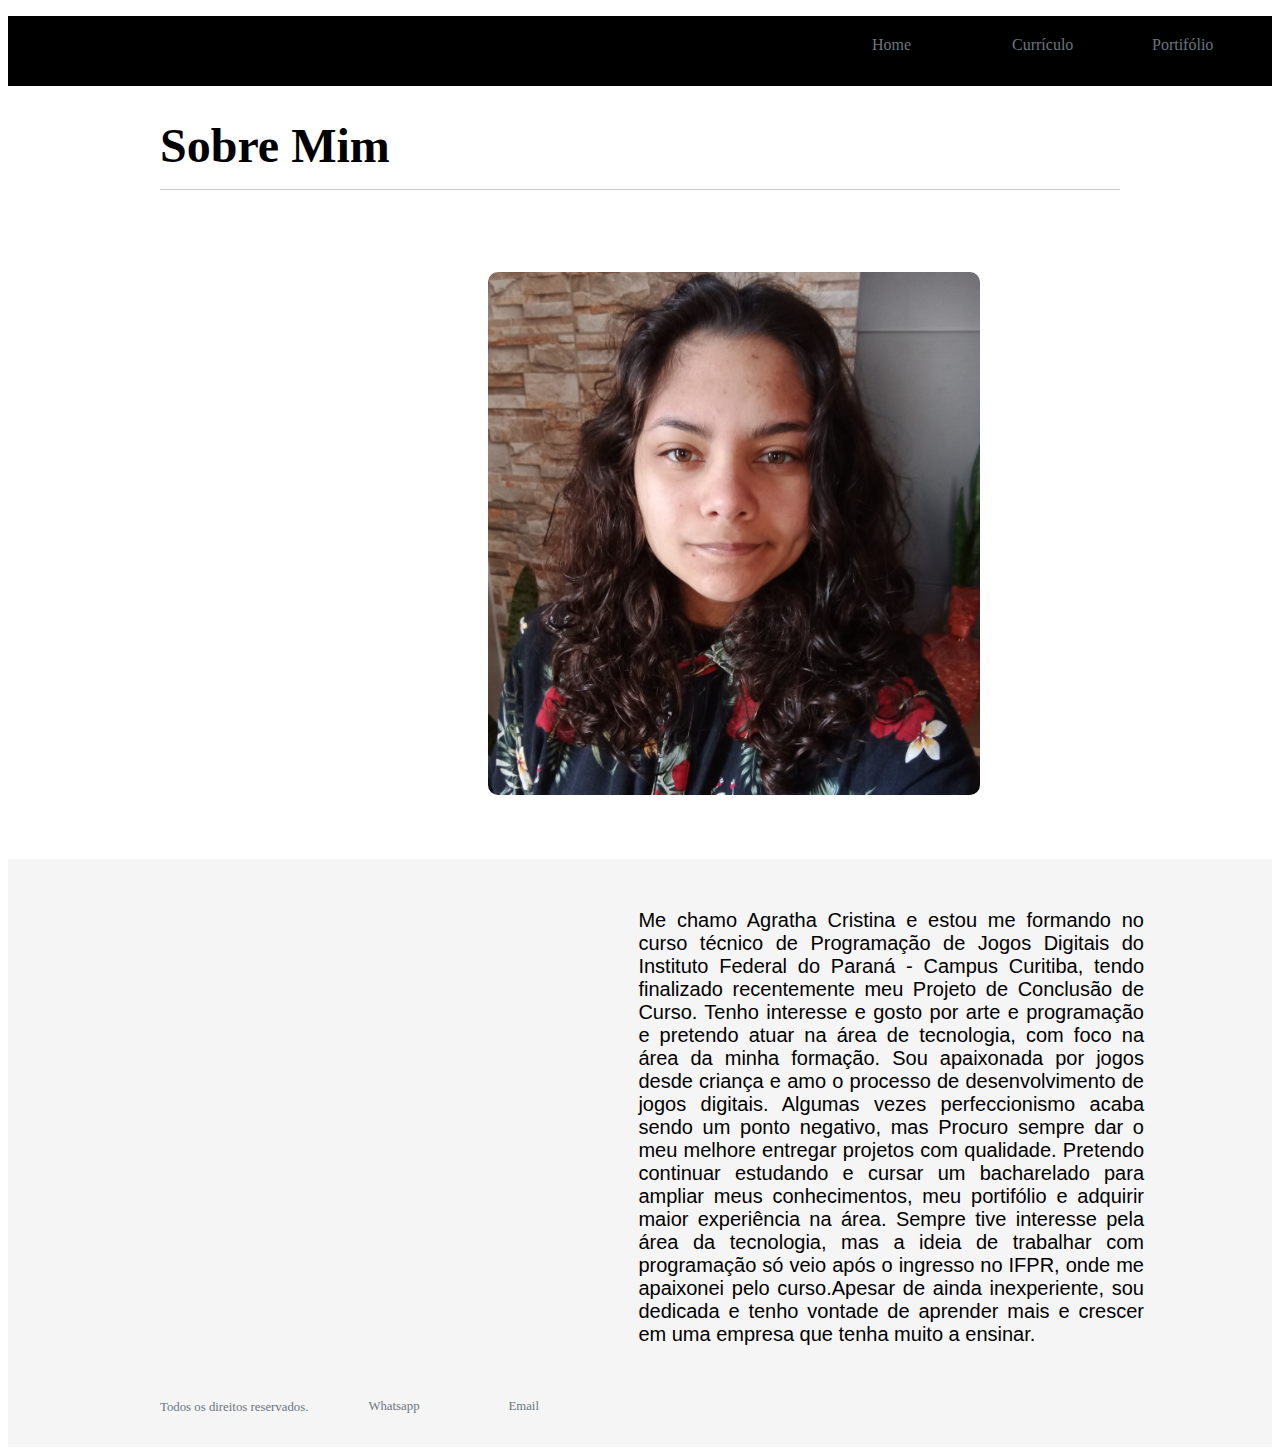
<file: index.html>
<!DOCTYPE html>
<html lang = "Português" dir = "ltr">

    <head>

		<title> Agratha Cristina - Home Page </title>
		<meta charset = "utf-8">
		<link rel ="stylesheet" href ="css/formato.CSS">

    </head>

    <body>

		<header>

			<nav class = "menu">
				<ul>
					<li> <a href = "index.html" > Home </a> </li>
					<li> <a href = "curriculo.html" > Currículo </a> </li>
					<li> <a href = "portifolio.html" > Portifólio </a> </li>
				</ul>
			</nav>
	
		</header>

		<section class = "container">
			<main class = "title">

				<div> <h1> Sobre Mim </h1> </div>
				
			</main>
		</section>

        <section class = "home">

            <img src="img/foto.jpg" alt= "Agratha Cristina" style="width:492px;height:523px;">

			<p> Me chamo Agratha Cristina e estou me formando no curso técnico de Programação de Jogos Digitais
				do Instituto Federal do Paraná - Campus Curitiba, tendo finalizado recentemente meu 
				Projeto de Conclusão de Curso. Tenho interesse e gosto por arte e programação e pretendo atuar na área 
				de tecnologia, com foco na área da minha formação. Sou apaixonada por jogos desde criança e amo o
				processo de desenvolvimento de jogos digitais. Algumas vezes perfeccionismo acaba sendo um ponto negativo, 
				mas Procuro sempre dar o meu melhore entregar projetos com qualidade.
				Pretendo continuar estudando e cursar um bacharelado
				para ampliar meus conhecimentos, meu portifólio e adquirir maior experiência na área. Sempre tive interesse 
				pela área da tecnologia, mas a ideia de trabalhar com programação só veio após o ingresso no IFPR, 
				onde me apaixonei pelo curso.Apesar de ainda inexperiente, sou dedicada e tenho vontade de aprender 
				mais e crescer em uma empresa que tenha muito a ensinar.
			</p>

        </section>

        <footer>
			<div class = "container">
				<section class="direitos">
					<p> Todos os direitos reservados. </p>
				</section>

				<nav class = "menu"> 

					<ul> 
						<li> <a href = "whatsapp.html"> Whatsapp </a></li>
						<li> <a href = "email.html"> Email </a></li>
					</ul>
				</nav>
			</div>
		</footer>

    </body>

</html>
</file>
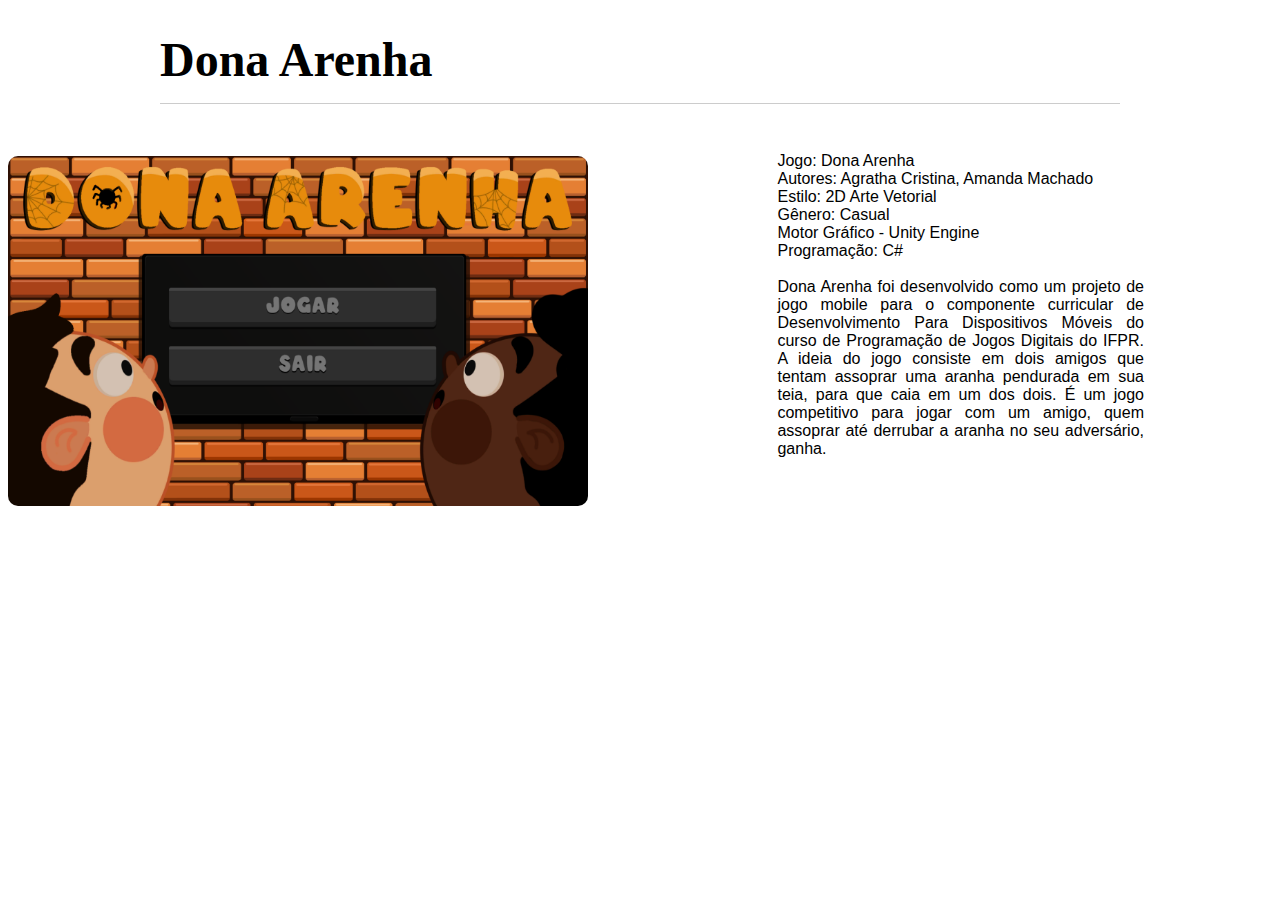
<file: arenha.html>
<!DOCTYPE html>
<html lang = "Português" dir = "ltr">

    <head>

		<title> Agratha Cristina - Jogos </title>
		<meta charset = "utf-8">
		<link rel ="stylesheet" href ="css/formato.CSS">

    </head>

    <body>

		<section class = "container">
			<main class = "title">

				<div> <h1> Dona Arenha </h1> </div>
				
			</main>
		</section>

        <section class = "pop">

            <img src="img/arenha.png" alt= "Agratha Cristina" style="width:580px;height:350px;">

			<p> Jogo: Dona Arenha <br>
				Autores: Agratha Cristina, Amanda Machado <br>
				Estilo: 2D Arte Vetorial <br>
				Gênero: Casual <br>
				Motor Gráfico - Unity Engine <br>
				Programação: C# <br>
				<br>
				Dona Arenha foi desenvolvido como um projeto de jogo mobile para o componente
				curricular de Desenvolvimento Para Dispositivos Móveis do curso de Programação de 
				Jogos Digitais do IFPR. A ideia do jogo consiste em dois amigos que tentam assoprar 
				uma aranha pendurada em sua teia, para que caia em um dos dois. É um jogo competitivo 
				para jogar com um amigo, quem assoprar até derrubar a aranha no seu adversário, ganha.
			</p>

        </section>
    </body>

</html>
</file>
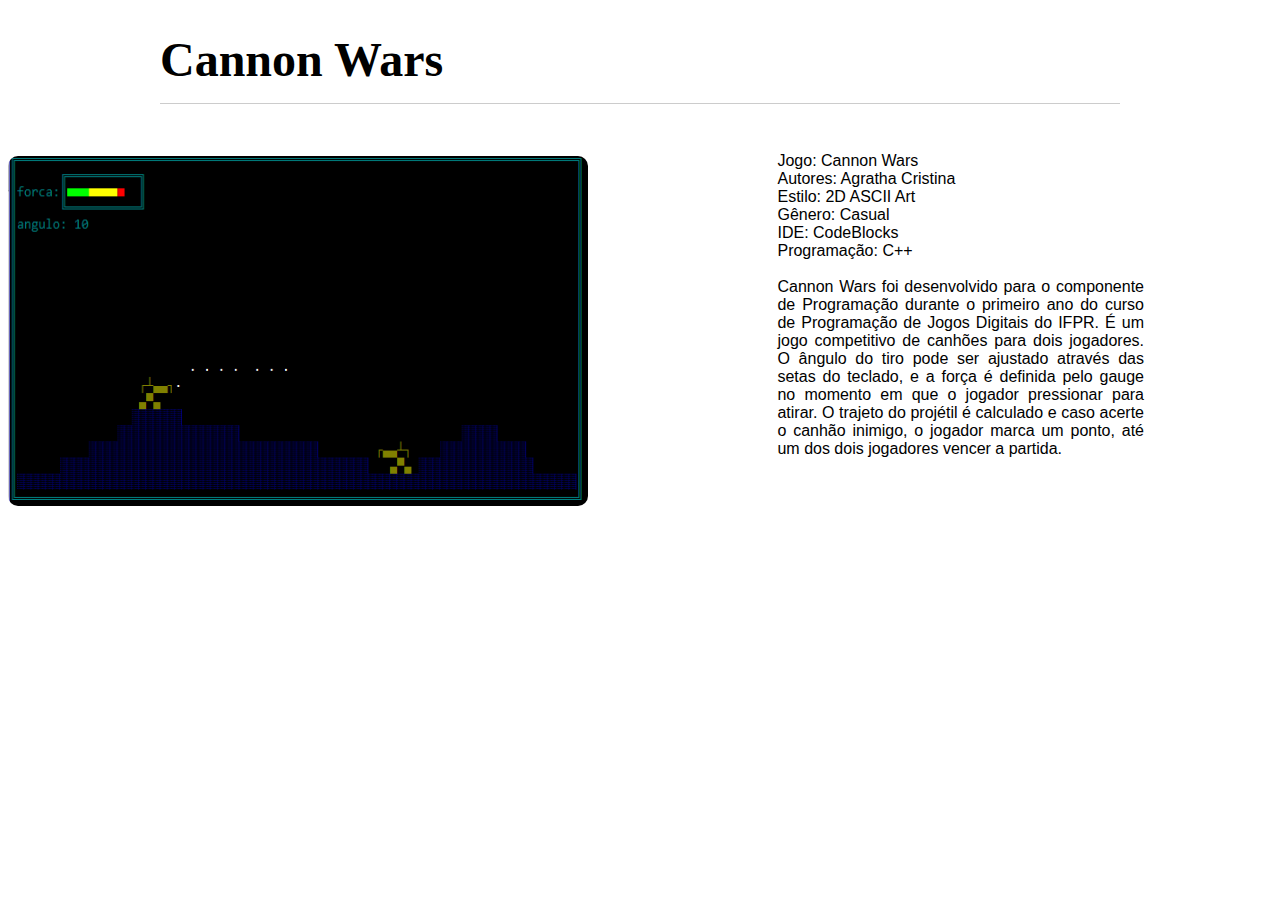
<file: canon.html>
<!DOCTYPE html>
<html lang = "Português" dir = "ltr">

    <head>

		<title> Agratha Cristina - Jogos </title>
		<meta charset = "utf-8">
		<link rel ="stylesheet" href ="css/formato.CSS">

    </head>

    <body>
		<section class = "container">
			<main class = "title">

				<div> <h1> Cannon Wars </h1> </div>
				
			</main>
		</section>

        <section class = "pop">

            <img src="img/canhao.png" alt= "Agratha Cristina" style="width:580px;height:350px;">

			<p> Jogo: Cannon Wars <br>
				Autores: Agratha Cristina<br>
				Estilo: 2D ASCII Art<br>
				Gênero: Casual<br>
				IDE: CodeBlocks<br>
				Programação: C++ <br>
				<br>
				Cannon Wars foi desenvolvido para o componente de Programação durante o primeiro ano
				do curso de Programação de Jogos Digitais do IFPR. É um jogo competitivo de canhões 
				para dois jogadores. O ângulo do tiro pode ser ajustado através das setas do teclado,
				e a força é definida pelo gauge no momento em que o jogador pressionar para atirar.
				O trajeto do projétil é calculado e caso acerte o canhão inimigo, o jogador marca um ponto,
				até um dos dois jogadores vencer a partida.

			</p>

        </section>
    </body>

</html>
</file>
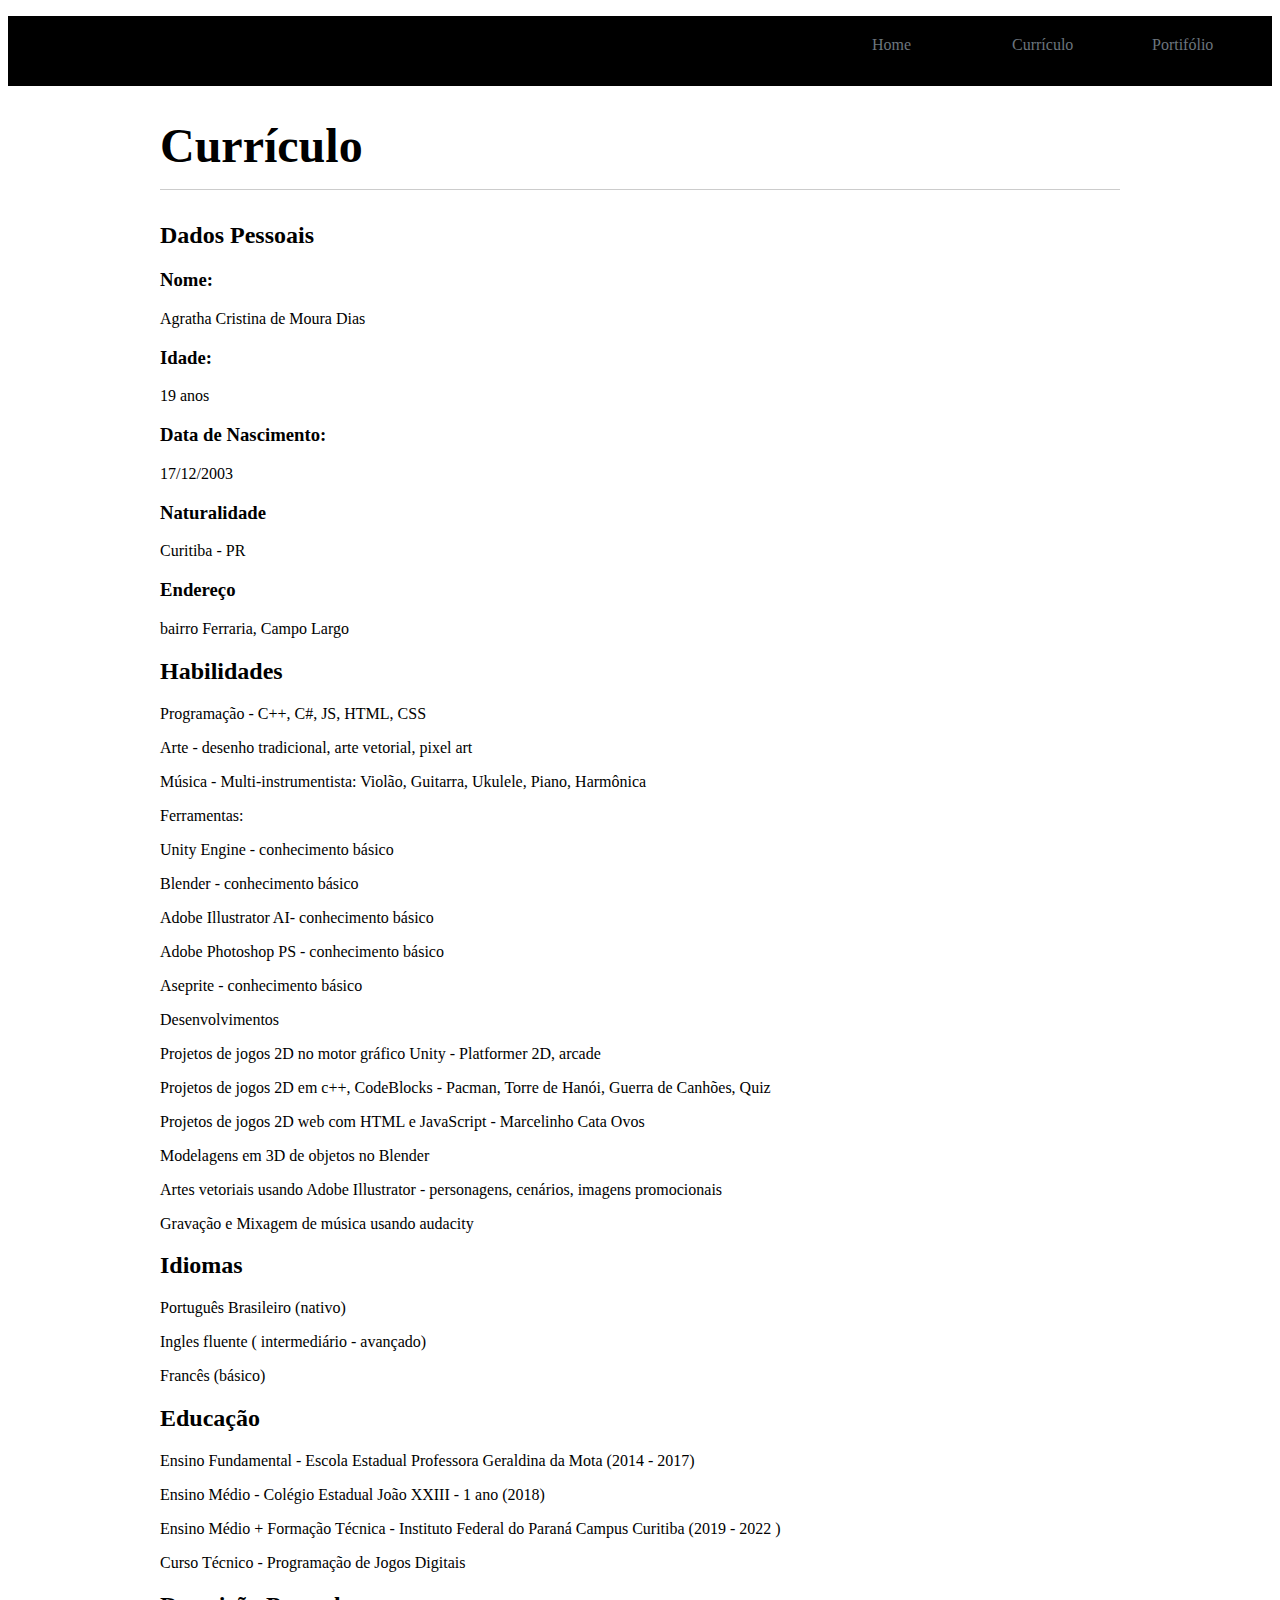
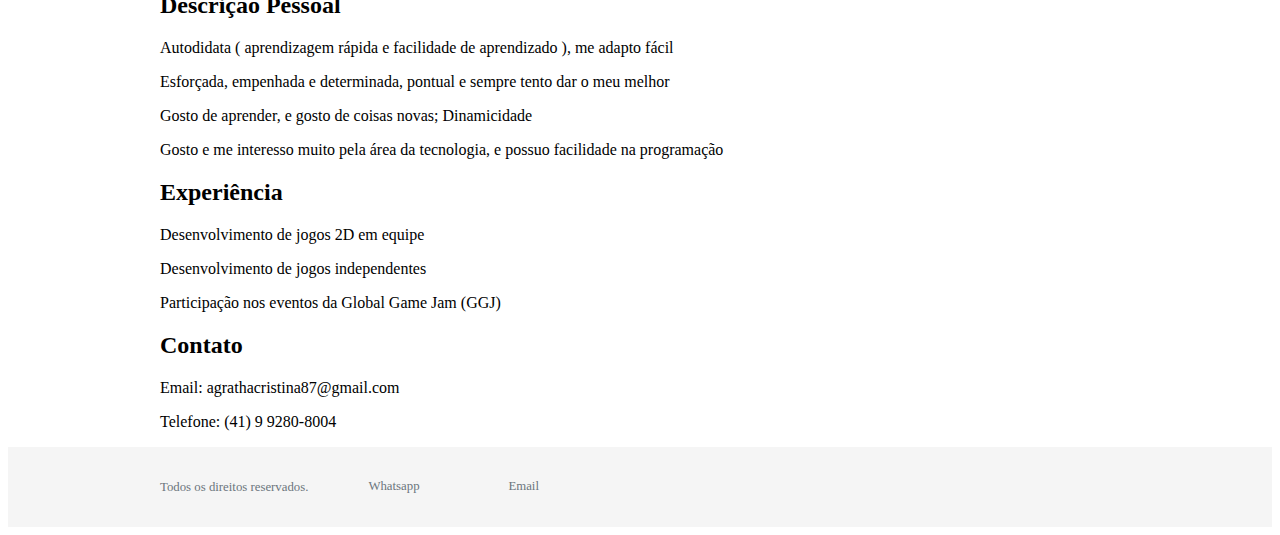
<file: curriculo.html>
<!DOCTYPE html>
<html lang = "Português" dir = "ltr">
	<head>

		<title> Agratha Cristina - Currículo </title>
		<meta charset = "utf-8">
		<link rel ="stylesheet" href ="css/formato.CSS">

	</head>

	<body>

		<header>

			<nav class = "menu">
				<ul>
					<li> <a href = "index.html" > Home </a> </li>
					<li> <a href = "curriculo.html" > Currículo </a> </li>
					<li> <a href = "portifolio.html" > Portifólio </a> </li>
				</ul>
			</nav>
	
		</header>

		<section class = "container">
			<main class = "title">

				<div> <h1> Currículo </h1> </div>
				

			<h2> Dados Pessoais </h2>

			<h3> Nome: </h3> 
			<p> Agratha Cristina de Moura Dias </p>
			<h3> Idade: </h3>
			<p> 19 anos </p>
			<h3> Data de Nascimento: </h3>
			<p> 17/12/2003 </p>
			<h3> Naturalidade </h3>
			<p> Curitiba - PR </p>
			<h3> Endereço </h3>
			<p> bairro Ferraria, Campo Largo </p>

			<h2> Habilidades </h2>

			<p> Programação - C++, C#, JS, HTML, CSS </p>
			<p> Arte - desenho tradicional, arte vetorial, pixel art </p>
			<p> Música - Multi-instrumentista: Violão, Guitarra, Ukulele, Piano, Harmônica </p>

			<p> Ferramentas: </p>
			<p> Unity Engine - conhecimento básico </p>
			<p> Blender - conhecimento básico </p>
			<p> Adobe Illustrator AI- conhecimento básico </p>
			<p> Adobe Photoshop PS - conhecimento básico </p>
			<p> Aseprite - conhecimento básico </p>

			<p> Desenvolvimentos </p>

			<p> Projetos de jogos 2D no motor gráfico Unity - Platformer 2D, arcade </p>
			<p> Projetos de jogos 2D em c++, CodeBlocks - Pacman, Torre de Hanói, Guerra de Canhões, Quiz </p>
			<p> Projetos de jogos 2D web com HTML e JavaScript - Marcelinho Cata Ovos </p>
			<p> Modelagens em 3D de objetos no Blender </p>
			<p> Artes vetoriais usando Adobe Illustrator - personagens, cenários, imagens promocionais </p>
			<p> Gravação e Mixagem de música usando audacity </p> 

			<h2> Idiomas </h2>

			<p> Português Brasileiro (nativo) </p>
			<p> Ingles fluente ( intermediário - avançado)
			<p> Francês (básico) </p>

			<h2> Educação </h2> 

			<p> Ensino Fundamental - Escola Estadual Professora Geraldina da Mota (2014 - 2017) </p>
			<p> Ensino Médio - Colégio Estadual João XXIII - 1 ano  (2018) </p>
			<p> Ensino Médio + Formação Técnica - Instituto Federal do Paraná Campus Curitiba (2019 - 2022 ) </p>
			<p> Curso Técnico - Programação de Jogos Digitais </p>

			<h2> Descrição Pessoal</h2> 

			<p> Autodidata ( aprendizagem rápida e facilidade de aprendizado ),  me adapto fácil  </p>
			<p> Esforçada, empenhada e determinada, pontual e sempre tento dar o meu melhor </p>
			<p> Gosto de aprender, e gosto de coisas novas; Dinamicidade </p>
			<p> Gosto e me interesso muito pela área da tecnologia, e possuo facilidade na programação </p>
			

			<h2> Experiência </h2> 
			<p> Desenvolvimento de jogos 2D em equipe </p>
			<p> Desenvolvimento de jogos independentes </p>
			<p> Participação nos eventos da Global Game Jam (GGJ) </p>

			<h2> Contato </h2>

			<p> Email: agrathacristina87@gmail.com </p>
			<p> Telefone: (41) 9 9280-8004 </p>

			</main>
		</section>

		<footer>
			<div class = "container">
				<section class="direitos">
					<p> Todos os direitos reservados. </p>
				</section>

				<nav class = "menu"> 

					<ul> 
						<li> <a href = "whatsapp.html"> Whatsapp </a></li>
						<li> <a href = "email.html"> Email </a></li>
					</ul>
				</nav>
			</div>
		</footer>

	</body>

</html>
</file>
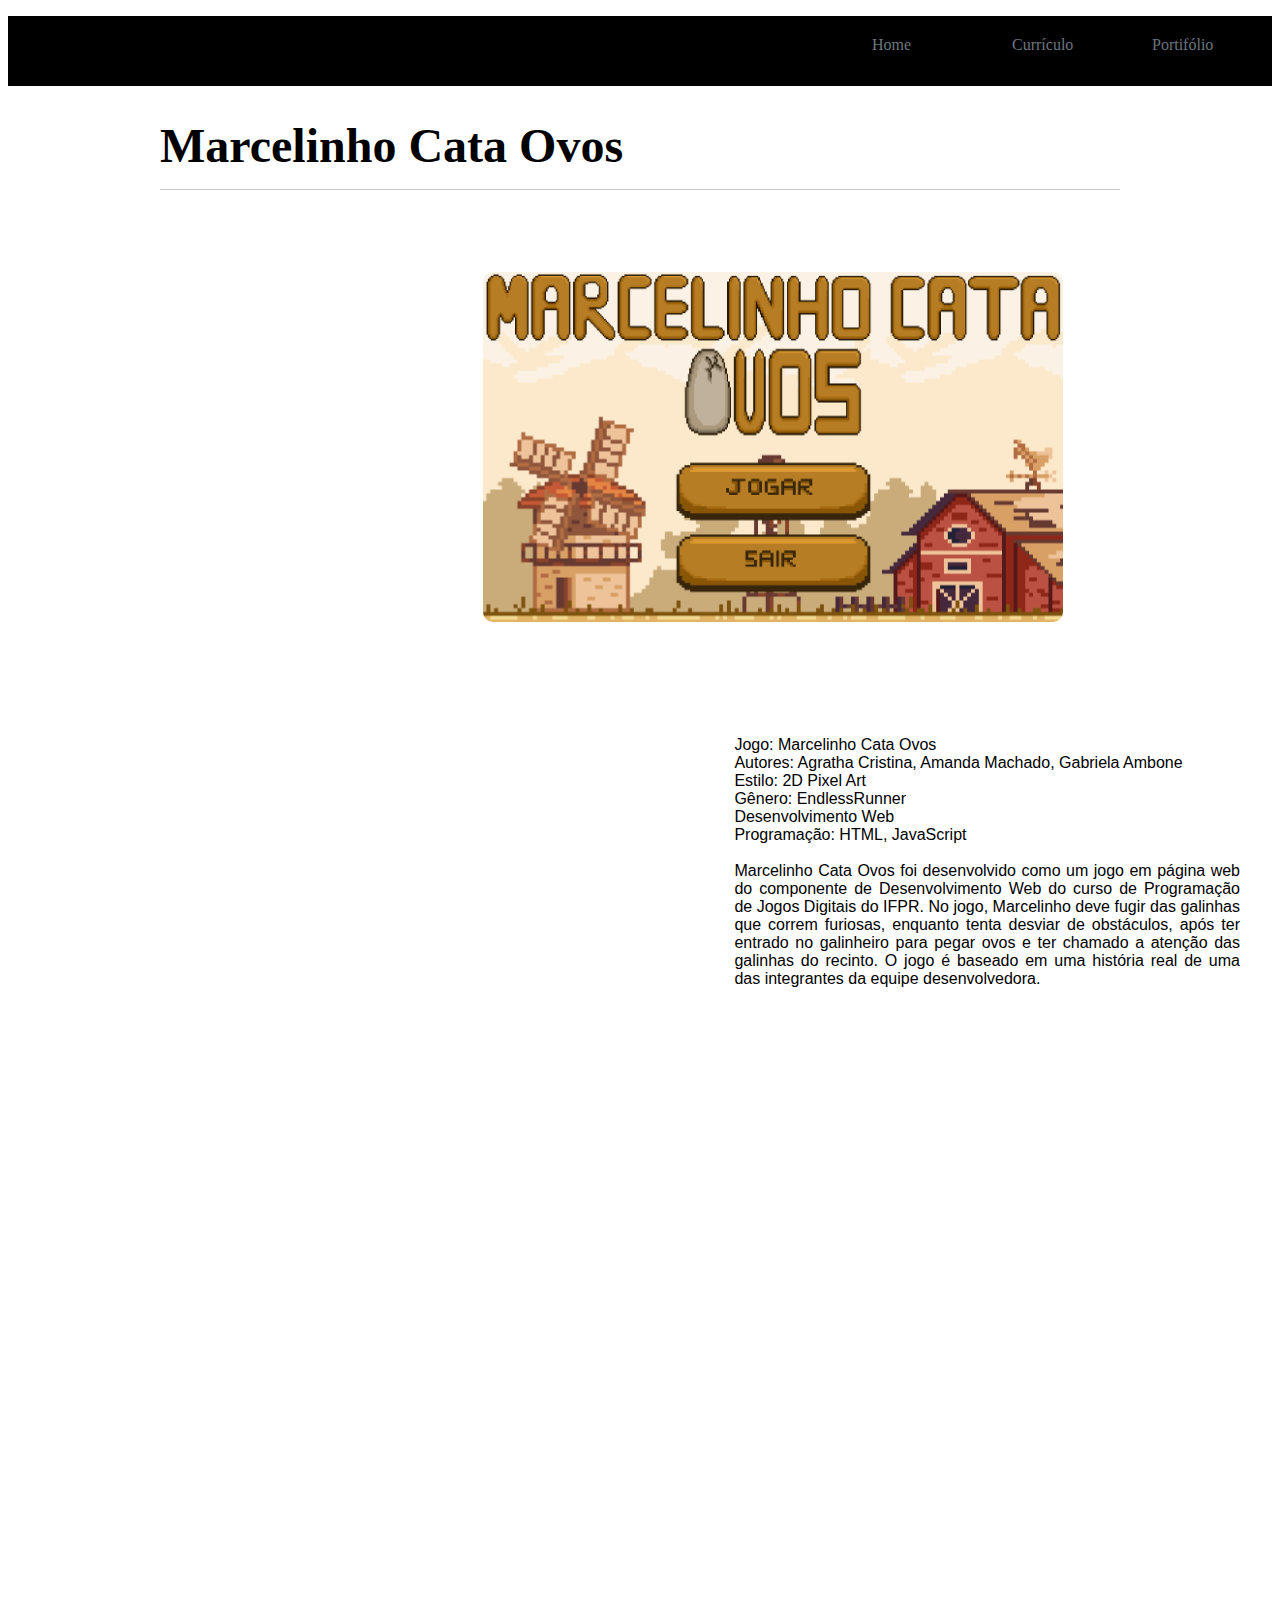
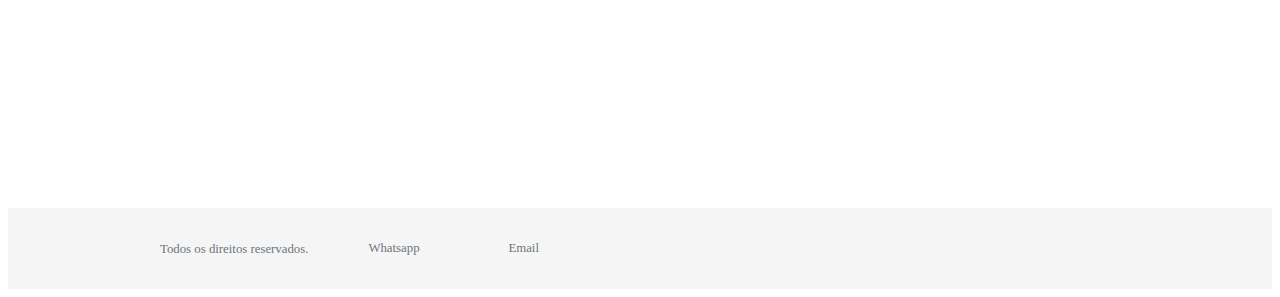
<file: marcelinho.html>
<!DOCTYPE html>
<html lang = "Português" dir = "ltr">

    <head>

		<title> Agratha Cristina - Jogos </title>
		<meta charset = "utf-8">
		<link rel ="stylesheet" href ="css/formato.CSS">

    </head>

    <body>

		<header>

			<nav class = "menu">
				<ul>
					<li> <a href = "index.html" > Home </a> </li>
					<li> <a href = "curriculo.html" > Currículo </a> </li>
					<li> <a href = "portifolio.html" > Portifólio </a> </li>
				</ul>
			</nav>
	
		</header>

		<section class = "container">
			<main class = "title">

				<div> <h1> Marcelinho Cata Ovos </h1> </div>
				
			</main>
		</section>

        <section class = "pop2">

            <img src="img/marcelinho.png" alt= "Agratha Cristina" style="width:580px;height:350px;">

			<p> Jogo: Marcelinho Cata Ovos <br>
				Autores: Agratha Cristina, Amanda Machado, Gabriela Ambone <br>
				Estilo: 2D Pixel Art <br>
				Gênero: EndlessRunner <br>
				Desenvolvimento Web <br>
				Programação: HTML, JavaScript <br>
				<br>
				Marcelinho Cata Ovos foi desenvolvido como um jogo em página web do componente de 
				Desenvolvimento Web do curso de Programação de Jogos Digitais do IFPR. No jogo,
				Marcelinho deve fugir das galinhas que correm furiosas, enquanto tenta desviar de
				obstáculos, após ter entrado no galinheiro para pegar ovos e ter chamado a atenção
				das galinhas do recinto. O jogo é baseado em uma história real de uma das integrantes
				da equipe desenvolvedora.
			</p>

        </section>

		<section>
			<canvas id="canvas" width="1200" height="800"></canvas>
			<script src = "script/ClasseFazendinha.js" charset="UTF-8"></script>
			<script src = "script/FazendinhaJogo.js" charset="UTF-8"></script>
		</section>

		<footer>
			<div class = "container">
				<section class="direitos">
					<p> Todos os direitos reservados. </p>
				</section>

				<nav class = "menu"> 

					<ul> 
						<li> <a href = "whatsapp.html"> Whatsapp </a></li>
						<li> <a href = "email.html"> Email </a></li>
					</ul>
				</nav>
			</div>
		</footer>

    </body>

</html>
</file>
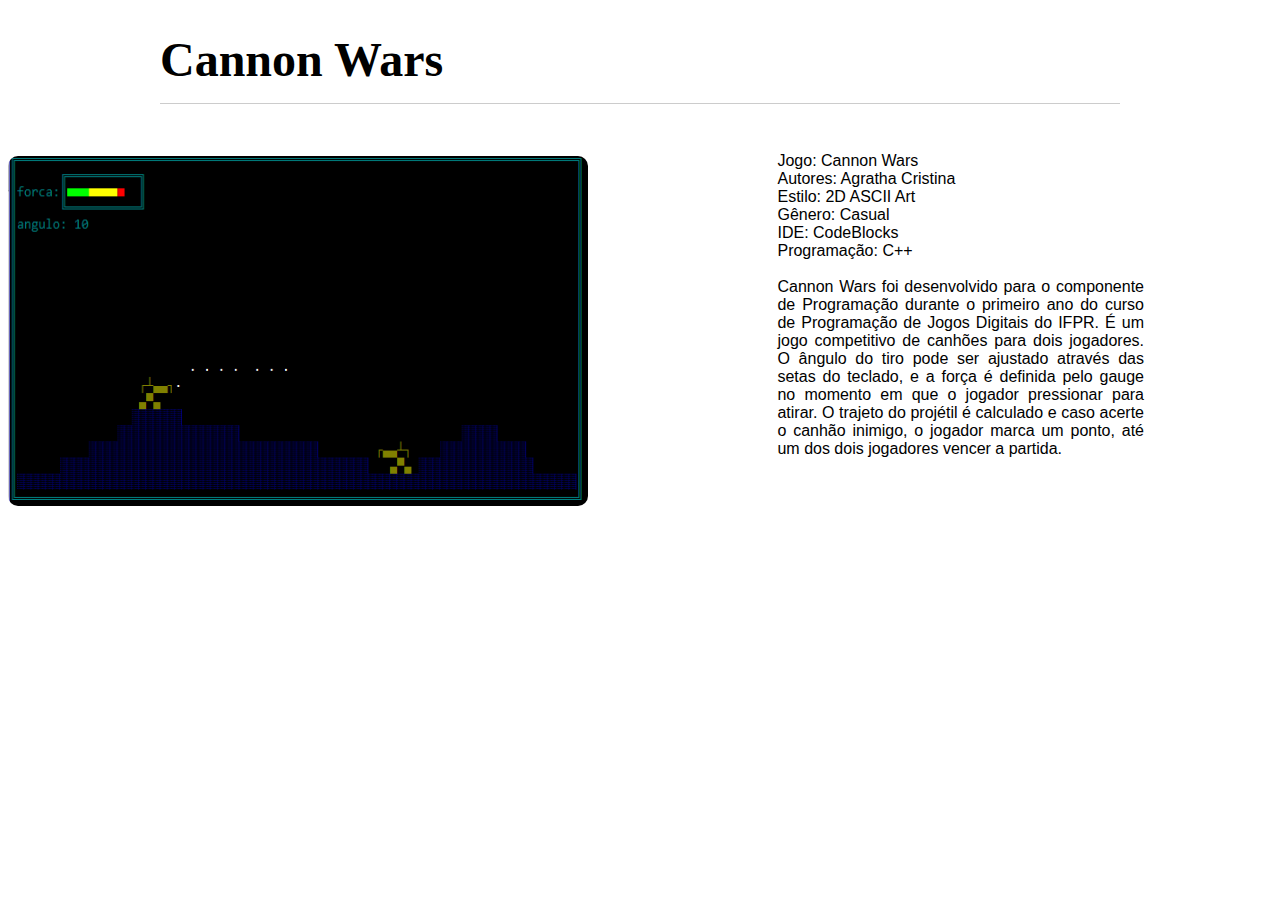
<file: pacman.html>
<!DOCTYPE html>
<html lang = "Português" dir = "ltr">

    <head>

		<title> Agratha Cristina - Jogos </title>
		<meta charset = "utf-8">
		<link rel ="stylesheet" href ="css/formato.CSS">

    </head>

    <body>

		<section class = "container">
			<main class = "title">

				<div> <h1> Cannon Wars </h1> </div>
				
			</main>
		</section>

        <section class = "pop">

            <img src="img/canhao.png" alt= "Agratha Cristina" style="width:580px;height:350px;">

			<p> Jogo: Cannon Wars <br>
				Autores: Agratha Cristina<br>
				Estilo: 2D ASCII Art<br>
				Gênero: Casual<br>
				IDE: CodeBlocks<br>
				Programação: C++ <br>
				<br>
				Cannon Wars foi desenvolvido para o componente de Programação durante o primeiro ano
				do curso de Programação de Jogos Digitais do IFPR. É um jogo competitivo de canhões 
				para dois jogadores. O ângulo do tiro pode ser ajustado através das setas do teclado,
				e a força é definida pelo gauge no momento em que o jogador pressionar para atirar.
				O trajeto do projétil é calculado e caso acerte o canhão inimigo, o jogador marca um ponto,
				até um dos dois jogadores vencer a partida.

			</p>

        </section>

    </body>

</html>
</file>
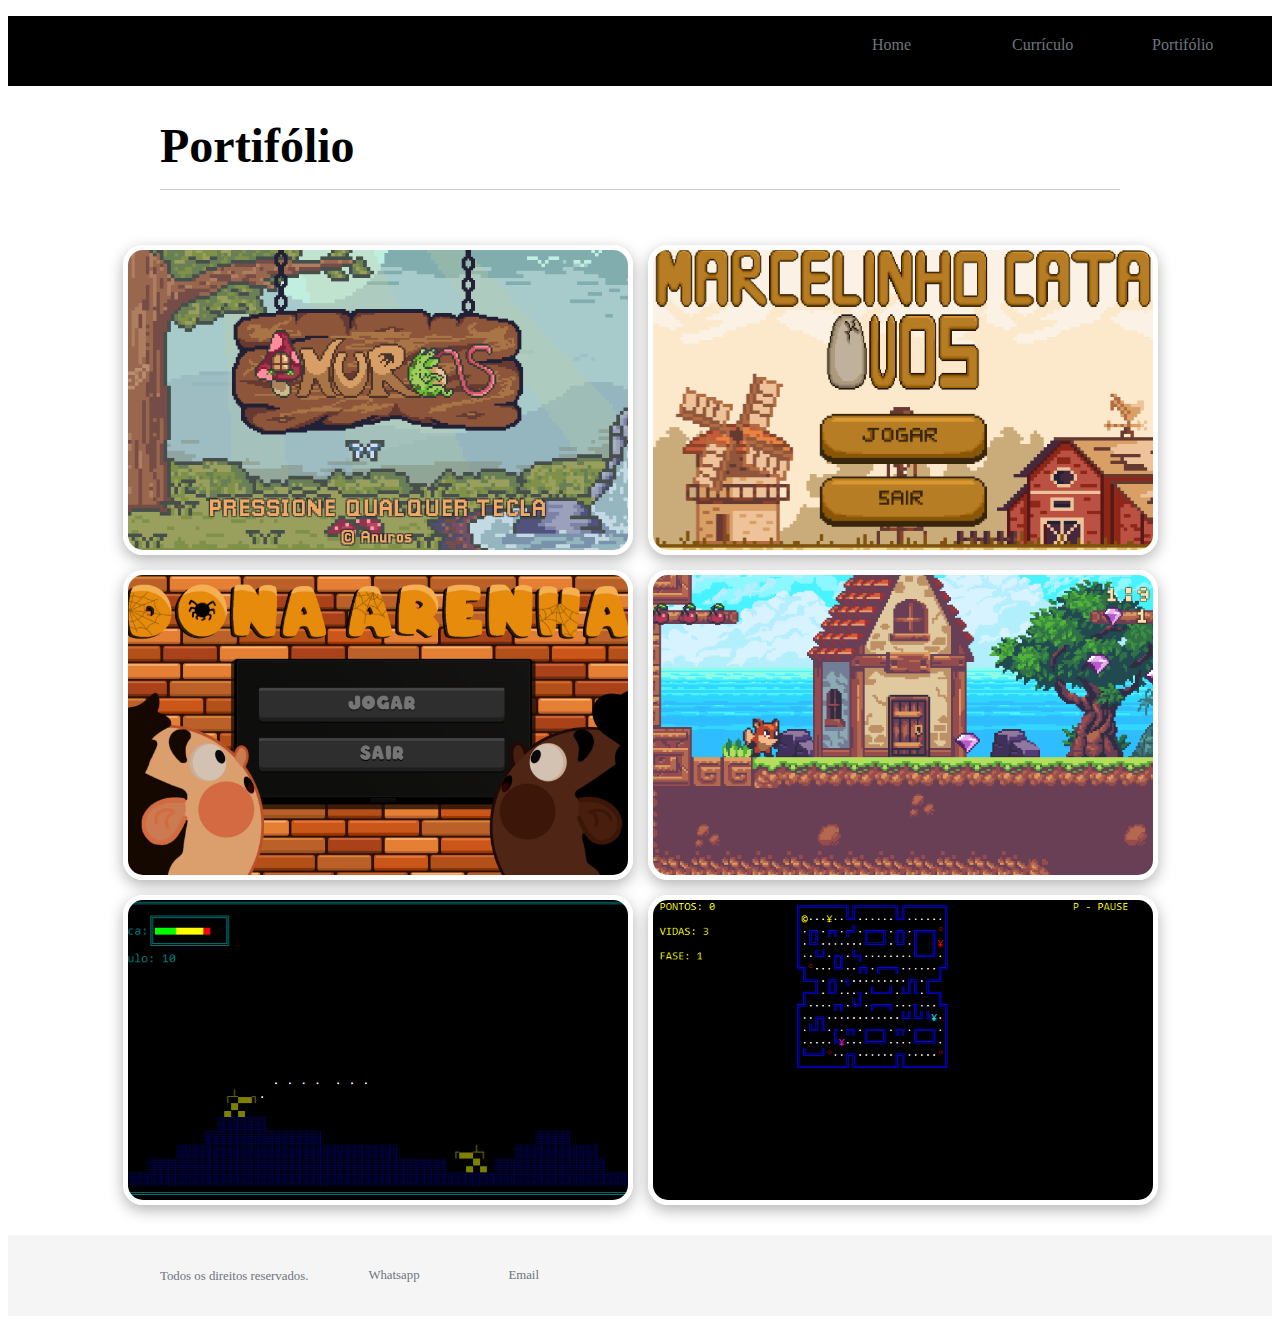
<file: portifolio.html>
<!DOCTYPE html>
<html lang = "Português" dir = "ltr">
	<head>

		<title> Agratha Cristina - Portifólio </title>
		<meta charset = "utf-8">
		<link rel ="stylesheet" href ="css/formato.CSS">

	</head>

	<body>

		<header>

			<nav class = "menu">
				<ul>
					<li> <a href = "index.html" > Home </a> </li>
					<li> <a href = "curriculo.html" > Currículo </a> </li>
					<li> <a href = "portifolio.html" > Portifólio </a> </li>
				</ul>
			</nav>
	
		</header>

		<section class = "container">
			<main class = "title">

				<div> <h1> Portifólio </h1> </div>
				
			</main>
		</section>

		
        <div class="portif">

            <div class="image_container">

                <div class="image"> <a href="tcc.html" target="_blank" onclick="window.open(this.href,this.target,'width=1080,height=800');return false;" ><img src="img/menuAnuros.png" alt="testImage"> <h1> Anuros </h1></a></div>
				<div class="image"> <a href="marcelinho.html" target="_blank"><img src="img/marcelinho.png" alt="testImage"> <h1> Marcelinho Cata Ovos </h1> </a></div>
				<div class="image"> <a href="arenha.html" target="_blank" onclick="window.open(this.href,this.target,'width=1080,height=800');return false;" ><img src="img/arenha.png" alt="testImage"> <h1> Dona Arenha </h1></a></div>
				<div class="image"> <a href="sunny.html" target="_blank" onclick="window.open(this.href,this.target,'width=1080,height=800');return false;" ><img src="img/sunny.png" alt="testImage"> <h1> SunnyLand </h1></a></div>
				<div class="image"> <a href="canon.html" target="_blank" onclick="window.open(this.href,this.target,'width=1080,height=800');return false;" ><img src="img/canhao.png" alt="testImage"> <h1> Cannon Wars </h1></a> </div>
				<div class="image"> <a href="pacman.html" target="_blank" onclick="window.open(this.href,this.target,'width=1080,height=800');return false;" ><img src="img/pacman.png" alt="testImage"><h1> Pac-Man </h1></a> </div>

            </div>

        </div>

		<footer>
			<div class = "container">
				<section class="direitos">
					<p> Todos os direitos reservados. </p>
				</section>

				<nav class = "menu"> 

					<ul> 
						<li> <a href = "whatsapp.html"> Whatsapp </a></li>
						<li> <a href = "email.html"> Email </a></li>
					</ul>
				</nav>
			</div>
		</footer>

	</body>

</html>
</file>
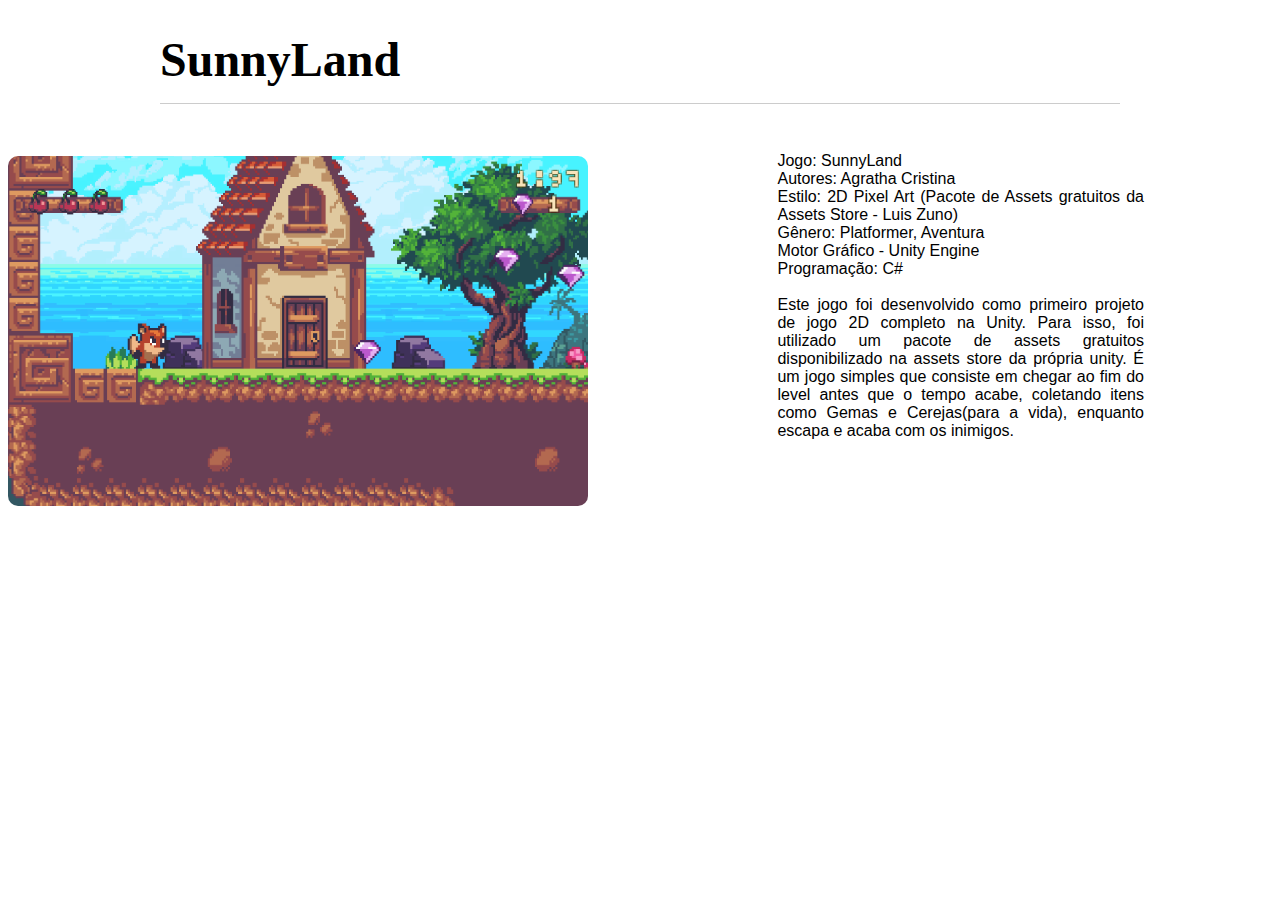
<file: sunny.html>
<!DOCTYPE html>
<html lang = "Português" dir = "ltr">

    <head>

		<title> Agratha Cristina - Jogos </title>
		<meta charset = "utf-8">
		<link rel ="stylesheet" href ="css/formato.CSS">

    </head>

    <body>

		<section class = "container">
			<main class = "title">

				<div> <h1> SunnyLand </h1> </div>
				
			</main>
		</section>

        <section class = "pop">

            <img src="img/sunny.png" alt= "Agratha Cristina" style="width:580px;height:350px;">

			<p> Jogo: SunnyLand <br>
				Autores: Agratha Cristina<br>
				Estilo: 2D Pixel Art (Pacote de Assets gratuitos da Assets Store - Luis Zuno) <br>
				Gênero: Platformer, Aventura <br>
				Motor Gráfico - Unity Engine <br>
				Programação: C# <br>
				<br>
				Este jogo foi desenvolvido como primeiro projeto de jogo 2D completo na Unity. Para isso,
				foi utilizado um pacote de assets gratuitos disponibilizado na assets store da própria unity.
				É um jogo simples que consiste em chegar ao fim do level antes que o tempo acabe, coletando
				itens como Gemas e Cerejas(para a vida), enquanto escapa e acaba com os inimigos.
			</p>

        </section>

    </body>

</html>
</file>
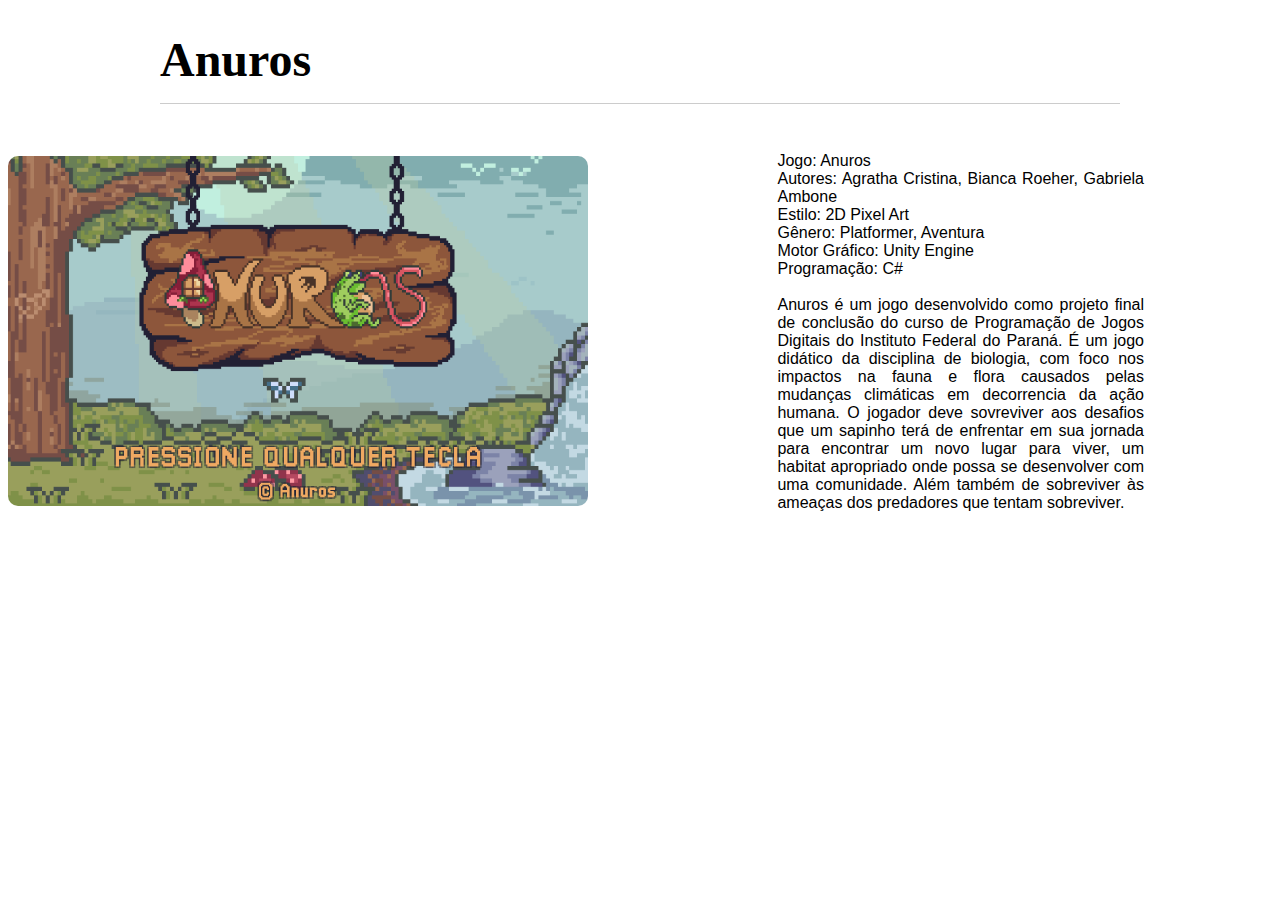
<file: tcc.html>
<!DOCTYPE html>
<html lang = "Português" dir = "ltr">

    <head>

		<title> Agratha Cristina - Jogos </title>
		<meta charset = "utf-8">
		<link rel ="stylesheet" href ="css/formato.CSS">

    </head>

    <body>

		<section class = "container">
			<main class = "title">

				<div> <h1> Anuros </h1> </div>
				
			</main>
		</section>

        <section class = "pop">

            <img src="img/menuAnuros.png" alt= "Agratha Cristina" style="width:580px;height:350px;">

			<p> Jogo: Anuros <br>
				Autores: Agratha Cristina, Bianca Roeher, Gabriela Ambone <br>
				Estilo: 2D Pixel Art <br>
				Gênero: Platformer, Aventura <br>
				Motor Gráfico: Unity Engine <br>
				Programação: C# <br>
				<br>
				Anuros é um jogo desenvolvido como projeto final de conclusão do curso de
				Programação de Jogos Digitais do Instituto Federal do Paraná. É um jogo
				didático da disciplina de biologia, com foco nos impactos na fauna e flora
				causados pelas mudanças climáticas em decorrencia da ação humana. O jogador
				deve sovreviver aos desafios que um sapinho terá de enfrentar em sua jornada
				para encontrar um novo lugar para viver, um habitat apropriado onde possa se 
				desenvolver com uma comunidade. Além também de sobreviver às ameaças dos predadores
				que tentam sobreviver.
			</p>

        </section>
    </body>

</html>
</file>
<file: css/formato.CSS>
.container {
    max-width: 960px;
    margin: auto;
    width: 100%;
    padding-left: 15px;
    padding-right: 15px;
} 

.direitos p{
    float: left;
    padding-top: 11px;
} 

.title h1{
    font-size: 3em;
    border-bottom: #ccc 1px solid;
    padding-bottom: 1rem;
}
.home p{
    text-align: justify;
    float: right;
}

header {
    min-height: 70px;
    background-color: black;
}

.menu ul{
    display: flex;
    justify-content: flex-end;
    list-style: none;
}

.menu li{
    padding: 20px;
    min-width: 100px;
}

.menu a:link {
    color: #6c757d;
    text-decoration: none;
}

.menu a:visited {
    color: #6c757d;
    text-decoration: none;
}

.menu a:active {
    color: #6c757d;
    text-decoration: none;
}

footer{
    background-color: #f5f5f5;
    color: #6c757d;
    font-size: .8em;
}

footer p {
    line-height: 35px;
}

footer .container {
    display: flex;
}

footer .menu a {
    color: #6c757d;
}
.jogo{
    background-color: black;
}
.home{
    width: 100%;
}
.home img{
    margin-top: 50px;
    border-radius: 10px 10px 10px 10px;
    margin-left: 30rem;
    margin-bottom: 60px;
}
.home p{
    width: 40%;
    text-align: justify;
    float: right;
    padding-left: 2rem;
    padding-right: 8rem;
    margin-top: 50px;
    font-size: 20px;
    font-family: Arial, Helvetica, sans-serif;
}
.portif{
    margin-top: 45px;
    margin-bottom: 20px;
    position: relative;
}
.portif .image_container{
    display: flex;
    flex-wrap: wrap;
    gap: 15px;
    justify-content: center;
    padding: 10px;
}
.portif .image_container .image{
    width: 500px;
    height: 300px;
    border: 5px solid white;
    box-shadow: 0 5px 15px rgba(0, 0, 0, .3);
    overflow: hidden;
    cursor: pointer;
    border-radius: 20px 20px 20px 20px;
}
.portif .image_container .image img{
    width: 100%;
    height: 100%;
    object-fit: cover;
    transition: 0.1s linear;
}
.portif .image_container .image h1{
    position: relative;
    top: -220px;
    bottom: 50px;
    padding:20px;
    font-family: Arial, Helvetica, sans-serif;
    text-align: center;
    color: white;
    background-color: rgba(0,0,0,.3);
    opacity: 0;
    transition: opacity 0.25s;
}
.portif .image_container .image:hover h1{
    opacity: 1;
}
.portif .image_container .image:hover img{
    transform: scale(1.1);
    -webkit-filter: blur(5px);
    filter: blur(2px);
    opacity: 1;
}
.portif a:link {
    color: white;
    text-decoration: none;
}

.portif a:visited {
    color: white;
    text-decoration: none;
}

.portif a:active {
    color:white;
    text-decoration: none;
}
.pop{
    width: 100%;
}
.pop img{
    margin-top: 20px;
    border-radius: 10px 10px 10px 10px;
}
.pop p{
    width: 29%;
    float: right;
    padding-right: 8rem;
    text-align: justify;
    font-family: Arial, Helvetica, sans-serif;
}
.pop2 {
    width: 100%;
}
.pop2 img{
    margin-top: 50px;
    border-radius: 10px 10px 10px 10px;
    margin-left: 29.7rem;
    margin-bottom: 60px;
}
.pop2 p{
    width: 40%;
    text-align: justify;
    float: right;
    padding-right: 2rem;
    margin-top: 50px;
    font-family: Arial, Helvetica, sans-serif;
}
canvas {
    position: relative;
    top: 0;
    left: 355px;
    right: 0;
    bottom: 0;
    background-color: white;
}
</file>
